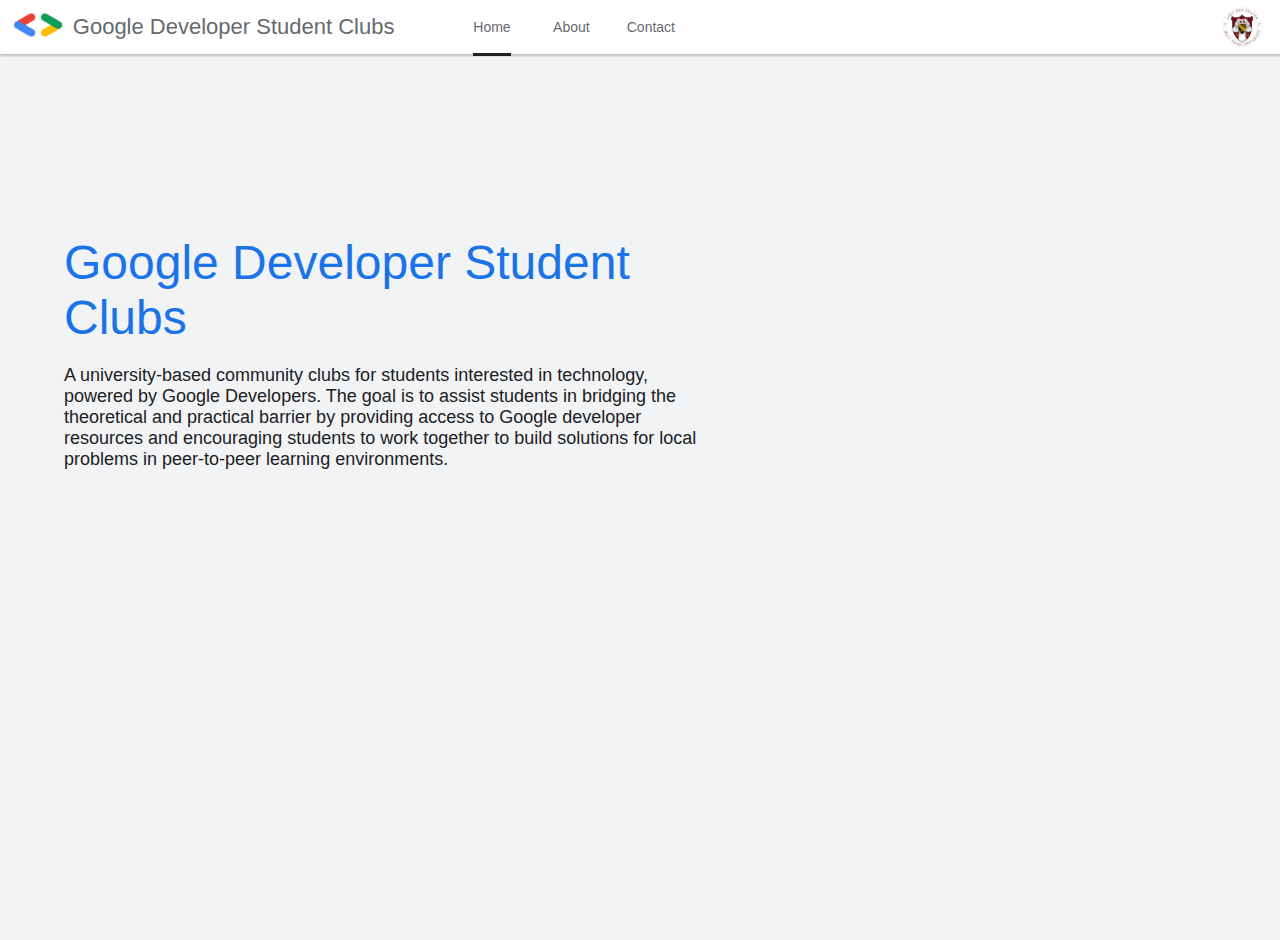
<file: index.html>
<!DOCTYPE html>
<html lang="en">
    <head>
        <meta charset="UTF-8">
        <meta http-equiv="X-UA-Compatible" content="IE=edge">
        <meta name="viewport" content="width=device-width, initial-scale=1.0">
        <link rel="stylesheet" href="index.css">
        <link rel="icon" type="image/png" href="images/logo.png"/>
        <title>GDSC Holy Angel University</title>
    </head>
    <body>


        <div id="header">
            <div class="container">
                <div class="nav-right">
                    <a href="https://www.hau.edu.ph/"><img src="images/logo.png" class="logo2"></a>
                </div>
                <nav>
                    <nav role="logo">
                        <a href="https://gdsc.community.dev/holy-angel-university-angeles-city/"><img src="images/gdsc.png" class="logo"></a>
                        <p id="page"><a href="https://gdsc.community.dev/holy-angel-university-angeles-city/">Google Developer Student Clubs</a></p>
                    </nav>
                    <nav role="nav">
                        <ul>
                            <li><a href="./index.html" class="home">Home</a></li>
                            <li><a href="./about.html" class="about">About</a></li>
                            <li><a href="./contact.html" class="contact">Contact</a></li>
                        </ul>
                    </nav>
                </nav>
            </div>
        </div>

        <div id="body">
            <div>
                <iframe src="https://www.google.com/maps/embed?pb=!1m18!1m12!1m3!1d30812.92740393856!2d120.53309628315523!3d15.124482067261171!2m3!1f0!2f0!3f0!3m2!1i1024!2i768!4f13.1!3m3!1m2!1s0x3396f24ec2f5a1f9%3A0x5e0af8a6aaab2282!2sHoly%20Angel%20University!5e0!3m2!1sen!2sph!4v1687765075020!5m2!1sen!2sph" style="border:0;" allowfullscreen="no" loading="lazy" referrerpolicy="no-referrer-when-downgrade" scrolling="no"></iframe>
            </div>    
            <div class="title">
                <a href="https://gdsc.community.dev/holy-angel-university-angeles-city/">Google Developer Student Clubs</a>
            </div>
            <div class="content">
                <p>A university-based community clubs for students interested in technology, powered by Google Developers. The goal is to assist students in bridging the theoretical and practical barrier by providing access to Google developer resources and encouraging students to work together to build solutions for local problems in peer-to-peer learning environments.</p>
            </div>
        </div>
        
    </body>
</html>
</file>
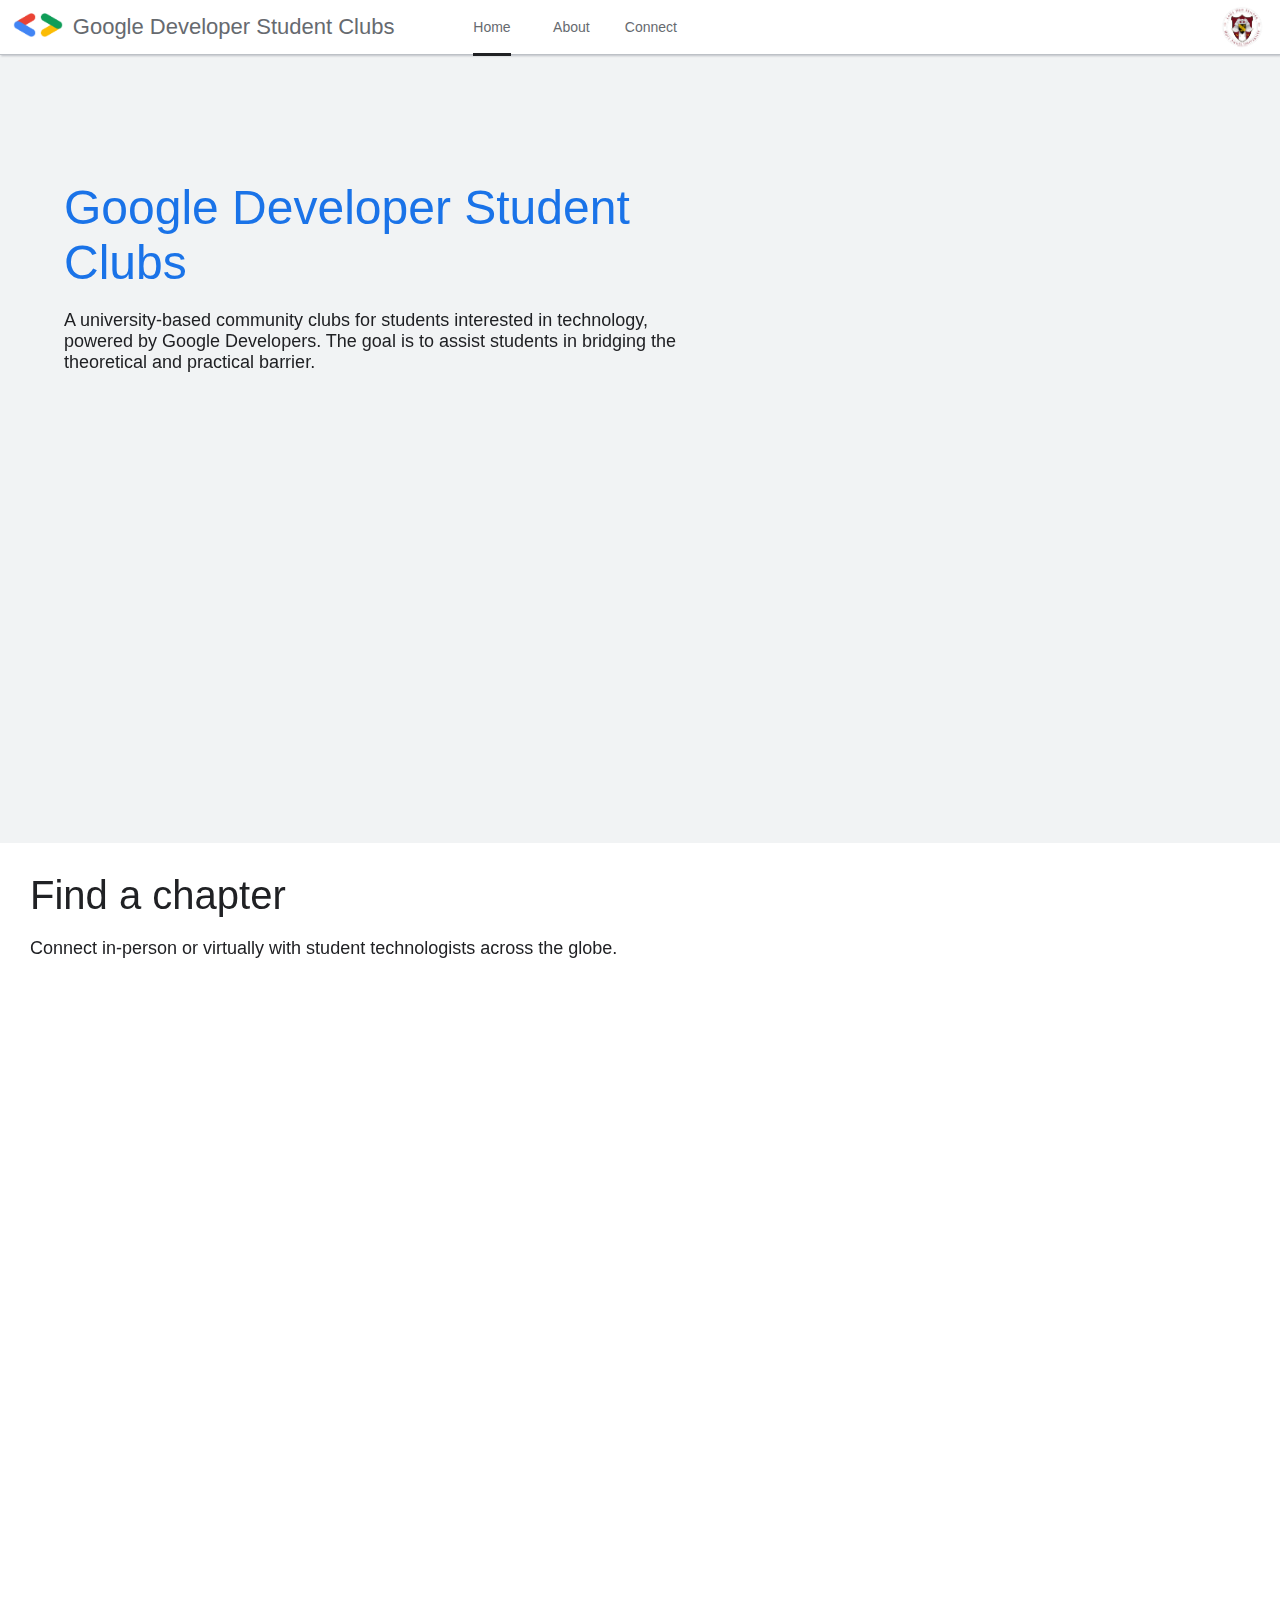
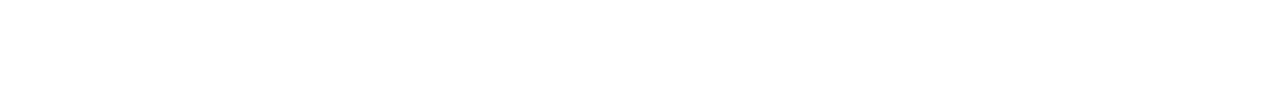
<file: images/index.html>
<!DOCTYPE html>
<html lang="en">
    <head>
        <meta charset="UTF-8">
        <meta http-equiv="X-UA-Compatible" content="IE=edge">
        <meta name="viewport" content="width=device-width, initial-scale=1.0">
        <link rel="stylesheet" href="index.css">
        <link rel="icon" type="image/png" href="images/logo.png"/>
        <title>GDSC Holy Angel University</title>
    </head>
    <body>


        <div id="header">
            <div class="container">
                <div class="nav-right">
                    <a href="https://www.hau.edu.ph/"><img src="images/logo.png" class="logo2"></a>
                </div>
                <nav>
                    <nav role="logo">
                        <a href="https://developers.google.com/community/gdsc"><img src="images/gdsc.png" class="logo"></a>
                        <p id="page"><a href="https://developers.google.com/community/gdsc">Google Developer Student Clubs</a></p>
                    </nav>
                    <nav role="nav">
                        <ul>
                            <li><a href="#" class="home">Home</a></li>
                            <li><a href="./about.html" class="about">About</a></li>
                            <li><a href="#" class="connect">Connect</a></li>
                        </ul>
                    </nav>
                </nav>
            </div>
        </div>

        <div id="body">
            <div>
                <iframe src="https://www.google.com/maps/embed?pb=!1m18!1m12!1m3!1d30812.92740393856!2d120.53309628315523!3d15.124482067261171!2m3!1f0!2f0!3f0!3m2!1i1024!2i768!4f13.1!3m3!1m2!1s0x3396f24ec2f5a1f9%3A0x5e0af8a6aaab2282!2sHoly%20Angel%20University!5e0!3m2!1sen!2sph!4v1687765075020!5m2!1sen!2sph" style="border:0;" allowfullscreen="no" loading="lazy" referrerpolicy="no-referrer-when-downgrade" scrolling="no"></iframe>
            </div>    
            <div class="title">
                <a href="https://gdsc.advocu.com/">Google Developer Student Clubs</a>
            </div>
            <div class="content">
                <p>A university-based community clubs for students interested in technology, powered by Google Developers. The goal is to assist students in bridging the theoretical and practical barrier.</p>
            </div>
        </div>
        
        <div id="body2">
            <div class="title2">
                <p>Find a chapter</p>
            </div>
            <div class="content">
                <p>Connect in-person or virtually with student technologists across the globe.</p>
            </div>
            <div>
                <iframe src="https://developers.google.com/frame/community/gdsc/index_034ed0253b97fc34d4c350e77541b90f23359d6cc85305d76e83b5c21660120a.frame" style="border:0;" allow="clipboard-write https://developers-dot-devsite-v2-prod.appspot.com" allowfullscreen="" name="goog_1990392155"></iframe>
            </div>
        </div>

    </body>
</html>
</file>
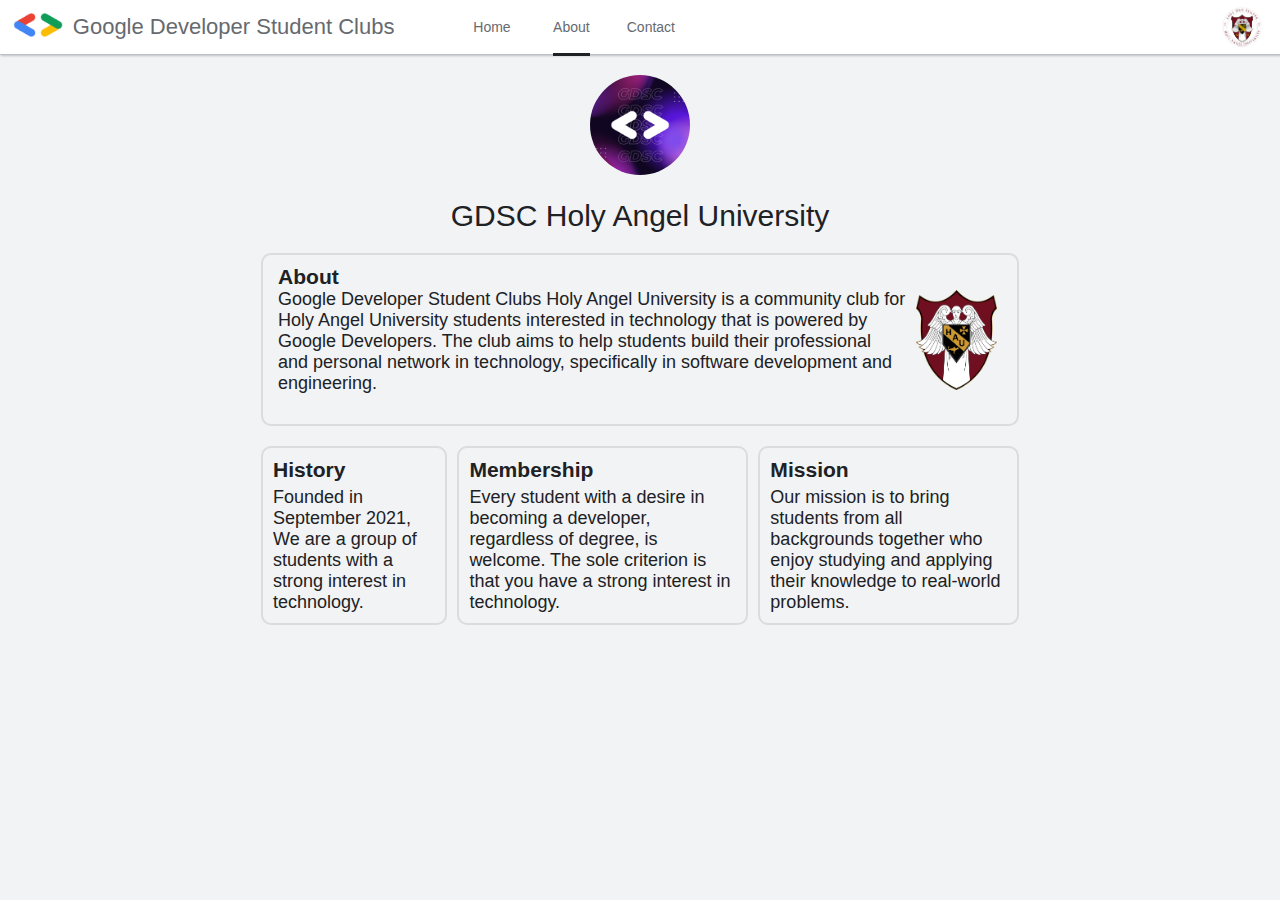
<file: about.html>
<!DOCTYPE html>
<html lang="en">
    <head>
        <meta charset="UTF-8">
        <meta http-equiv="X-UA-Compatible" content="IE=edge">
        <meta name="viewport" content="width=device-width, initial-scale=1.0">
        <link rel="stylesheet" href="about.css">
        <link rel="icon" type="image/png" href="images/logo.png"/>
        <title>GDSC Holy Angel University</title>
    </head>
    <body>


        <div id="header">
            <div class="container">
                <div class="nav-right">
                    <a href="https://www.hau.edu.ph/"><img src="images/logo.png" class="logo2"></a>
                </div>
                <nav>
                    <nav role="logo">
                        <a href="https://developers.google.com/community/gdsc"><img src="images/gdsc.png" class="logo"></a>
                        <p id="page"><a href="https://developers.google.com/community/gdsc">Google Developer Student Clubs</a></p>
                    </nav>
                    <nav role="nav">
                        <ul>
                            <li><a href="./index.html" class="home">Home</a></li>
                            <li><a href="#" class="about">About</a></li>
                            <li><a href="#" class="connect">Contact</a></li>
                        </ul>
                    </nav>
                </nav>
            </div>
        </div>
        <div id="body">
            <div class="gdsc-hau">
                <img src="images/gdsc-hau.png" class="logo3">
            </div>
            <div class="title">
                <a href="https://gdsc.advocu.com/">GDSC Holy Angel University</a>
            </div>
            <div class="section">
                <div class="content-logo">
                    <div class="content-w-logo">
                    <h3>About</h3>
                    <p>
                        Google Developer Student Clubs Holy Angel University is a community club for Holy Angel University students interested in technology that is powered by Google Developers. The club aims to help students build their professional and personal network in technology, specifically in software development and engineering.
                    </p>
                    </div>
                    <img src="images/hau.png" class="logo">
                </div>
            </div>
            <div class="section">
                <div class="content">
                    <h3>History</h3>
                    <p> 
                        Founded in September 2021, We are a group of students with a strong interest in technology.                    
                    </p>
                </div>
                <div class="content">
                    <h3>Membership</h3>
                    <p> 
                        Every student with a desire in becoming a developer, regardless of degree, is welcome. The sole criterion is that you have a strong interest in technology.
                    </p>
                </div>
                <div class="content">
                    <h3>Mission</h3>
                    <p> 
                        Our mission is to bring students from all backgrounds together who enjoy studying and applying their knowledge to real-world problems.
                    </p>
                </div>
            </div>
            
        </div>
        

    </body>
</html>
</file>
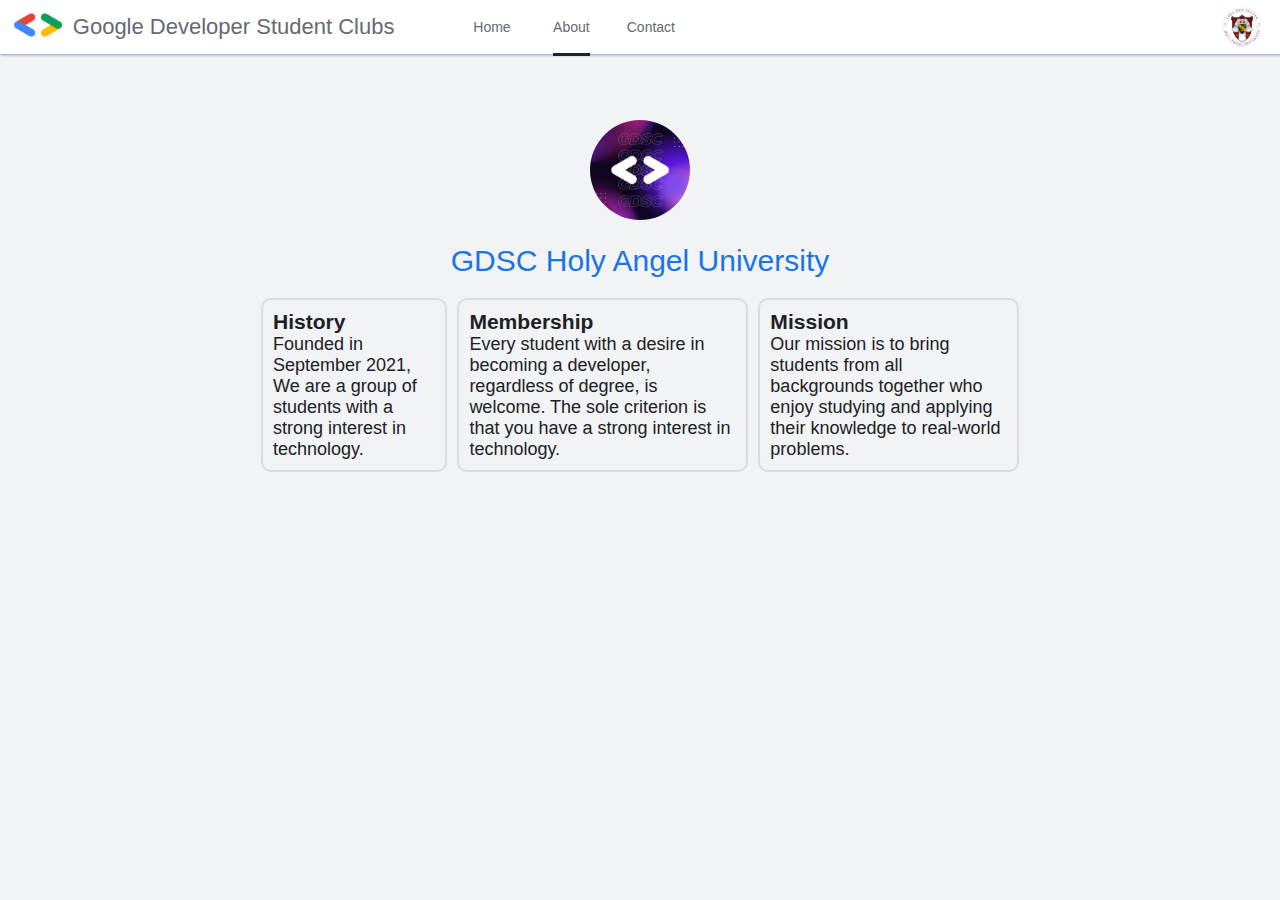
<file: images/about.html>
<!DOCTYPE html>
<html lang="en">
    <head>
        <meta charset="UTF-8">
        <meta http-equiv="X-UA-Compatible" content="IE=edge">
        <meta name="viewport" content="width=device-width, initial-scale=1.0">
        <link rel="stylesheet" href="about.css">
        <link rel="icon" type="image/png" href="images/logo.png"/>
        <title>GDSC Holy Angel University</title>
    </head>
    <body>


        <div id="header">
            <div class="container">
                <div class="nav-right">
                    <a href="https://www.hau.edu.ph/"><img src="images/logo.png" class="logo2"></a>
                </div>
                <nav>
                    <nav role="logo">
                        <a href="https://developers.google.com/community/gdsc"><img src="images/gdsc.png" class="logo"></a>
                        <p id="page"><a href="https://developers.google.com/community/gdsc">Google Developer Student Clubs</a></p>
                    </nav>
                    <nav role="nav">
                        <ul>
                            <li><a href="./index.html" class="home">Home</a></li>
                            <li><a href="#" class="about">About</a></li>
                            <li><a href="#" class="connect">Contact</a></li>
                        </ul>
                    </nav>
                </nav>
            </div>
        </div>
        <div id="body">
            <div class="gdsc-hau">
                <img src="images/gdsc-hau.png" class="logo3">
            </div>
            <div class="title">
                <a href="https://gdsc.advocu.com/">GDSC Holy Angel University</a>
            </div>
            <div class="section1">
                <div class="content">
                    <h3>History</h3>
                    <p> 
                        Founded in September 2021, We are a group of students with a strong interest in technology.                    
                    </p>
                </div>
                <div class="content">
                    <h3>Membership</h3>
                    <p> 
                        Every student with a desire in becoming a developer, regardless of degree, is welcome. The sole criterion is that you have a strong interest in technology.
                    </p>
                </div>
                <div class="content">
                    <h3>Mission</h3>
                    <p> 
                        Our mission is to bring students from all backgrounds together who enjoy studying and applying their knowledge to real-world problems.
                    </p>
                </div>
            </div>
            
        </div>
        

    </body>
</html>
</file>
<file: index.css>
*{
    margin: 0;
    padding: 0;
    font-family: 'Product Sans', sans-serif;
    box-sizing: border-box;
}
body{
    background: #f1f3f4;
    color: #fff;
}
/*Navigation Bar*/
#header{
    position: sticky;   
    top: 0;
    background: #fff;
    width: 100%;
}
.container{
    padding: 0px 1%;
    border-bottom: 1px solid #bdc1c6;
    box-shadow: 1px 1px 2px #bdc1c6;
}
.logo{
    margin: 10px 0px;
    width: 60px;
    height: auto;
    padding-right: 10px;
}
.logo2{
    width: 50px;
    padding-top: 4px;
}
#page a{
    padding-right: 60px;
    text-decoration: none;
    color: #666a6f;
    font-size: 22px;
    margin-bottom: 3px;
}
nav{
    display: flex;
    align-items: center;
    flex-wrap: wrap;
}
nav[role="logo"] #page{
    color: #666a6f;
}
nav[role="nav"] ul li{
    display: inline-block;
    width: 75px;
    text-align: center;
    list-style: none;
    margin: 18px 0px;
}
nav[role="nav"] ul li a{
    color: #666a6f;
    text-decoration: none;
    font-size: 14px;
}
.nav-right {
    float: right;
}
.nav-right:hover {
    background-color: #e8f0fe;
    color: #e8f0fe;
    border-radius: 10px;
    border-color: #fff;
}
.home{
    color: #202124;
    padding-bottom: 18px;
    border-bottom: 3px solid #202124;   
}
.about:hover{
    color: #5f6368;
    padding-bottom: 18px;
    border-bottom: 3px solid #5f6368;   
}
.contact:hover{
    color: #5f6368;
    padding-bottom: 18px;
    border-bottom: 3px solid #5f6368;   
}

/*Body*/
.title a{
    text-decoration: none;
    color: #1a73e8;
}

.content{
    color: #202124;
    font-size: 18px;
    margin:20px 0px;

}
#body iframe{
    float: right;
    flex-wrap: wrap;
    width: calc(1.8*50vh);
    height: 50vh;
    margin-bottom: 20px;
}
#body2{
    padding-top: 20px;
    background: #fff;
}
.title2{
    font-size:40px; 
    color: #202124;
}
#body2 p{
    margin: 10px 30px;
}
#body2 iframe{
    margin: 0;
    width: 100%;
    height: 75vh;
    flex-wrap: wrap;
}


/*width sizing*/
@media all and (min-width: 50px)   {  #page a  { font-size:16px;  }.title a  { font-size:25px;  }.content{margin-right: 0%;}#body iframe{padding-left: 0px;width:100%;}#body{padding-bottom: 0; margin: 130px 5%; }}
@media all and (min-width: 100px)  {  #page a  { font-size:16px;  }.title a  { font-size:25px;  }.content{margin-right: 0%;}#body iframe{padding-left: 0px;width:100%;}#body{padding-bottom: 0; margin: 130px 5%; }}
@media all and (min-width: 200px)  {  #page a  { font-size:16px;  }.title a  { font-size:25px;  }.content{margin-right: 0%;}#body iframe{padding-left: 0px;width:100%;}#body{padding-bottom: 0; margin: 130px 5%; }}
@media all and (min-width: 300px)  {  #page a  { font-size:18px;  }.title a  { font-size:25px;  }.content{margin-right: 0%;}#body iframe{padding-left: 0px;width:100%;}#body{padding-bottom: 0; margin: 130px 5%; }}
@media all and (min-width: 400px)  {  #page a  { font-size:18px;  }.title a  { font-size:25px;  }.content{margin-right: 0%;}#body iframe{padding-left: 0px;width:100%;}#body{padding-bottom: 0; margin: 130px 5%; }}
@media all and (min-width: 500px)  {  #page a  { font-size:20px;  }.title a  { font-size:30px;  }.content{margin-right: 0%;}#body iframe{padding-left: 0px;width:100%;}#body{padding-bottom: 0; margin: 130px 5%; }}
@media all and (min-width: 600px)  {  #page a  { font-size:22px;  }.title a  { font-size:35px;  }.content{margin-right: 0%;}#body iframe{padding-left: 0px;width:100%;}#body{padding-bottom: 0; margin: 130px 5%; }}
@media all and (min-width: 700px)  {  #page a  { font-size:22px;  }.title a  { font-size:40px;  }.content{margin-right: 0%;}#body iframe{padding-left: 0px;width:100%;}#body{padding-bottom: 0; margin: 130px 5%; }}
@media all and (min-width: 800px)  {  #page a  { font-size:22px;  }.title a  { font-size:40px;  }.content{margin-right: 0%;}#body iframe{padding-left: 0px;width:100%;}#body{padding-bottom: 0; margin: 100px 5%; }}
@media all and (min-width: 900px)  {  #page a  { font-size:22px;  }.title a  { font-size:40px;  }.content{margin-right: 25%;}#body iframe{padding-left: 0px;width:100%;}#body{padding-bottom: 0; margin: 100px 5%; }}
@media all and (min-width: 1000px) {  #page a  { font-size:22px;  }.title a  { font-size:48px;  }.content{margin-right: 25%;}#body iframe{padding-left: 20px;width:45%;}#body{padding-bottom: 30vh; margin: 20vh 5%; }}
@media all and (min-width: 1100px) {  #page a  { font-size:22px;  }.title a  { font-size:48px;  }.content{margin-right: 25%;}#body iframe{padding-left: 20px;width:45%;}#body{padding-bottom: 30vh; margin: 20vh 5%; }}
@media all and (min-width: 1200px) {  #page a  { font-size:22px;  }.title a  { font-size:48px;  }.content{margin-right: 25%;}#body iframe{padding-left: 20px;width:45%;}#body{padding-bottom: 30vh; margin: 20vh 5%; }}
@media all and (min-width: 1300px) {  #page a  { font-size:22px;  }.title a  { font-size:48px;  }.content{margin-right: 50%;}#body iframe{padding-left: 20px;width:45%;}#body{padding-bottom: 40vh; margin: 20vh 5%; }}
@media all and (min-width: 1400px) {  #page a  { font-size:22px;  }.title a  { font-size:48px;  }.content{margin-right: 50%;}#body iframe{padding-left: 20px;width:45%;}#body{padding-bottom: 40vh; margin: 20vh 5%; }}
@media all and (min-width: 1500px) {  #page a  { font-size:22px;  }.title a  { font-size:48px;  }.content{margin-right: 50%;}#body iframe{padding-left: 20px;width:45%;}#body{padding-bottom: 40vh; margin: 20vh 5%; }}
@media all and (min-width: 1600px) {  #page a  { font-size:22px;  }.title a  { font-size:48px;  }.content{margin-right: 50%;}#body iframe{padding-left: 20px;width:45%;}#body{padding-bottom: 45vh; margin: 20vh 5%; }}
@media all and (min-width: 1700px) {  #page a  { font-size:22px;  }.title a  { font-size:48px;  }.content{margin-right: 50%;}#body iframe{padding-left: 20px;width:45%;}#body{padding-bottom: 45vh; margin: 20vh 5%; }}
@media all and (min-width: 1800px) {  #page a  { font-size:22px;  }.title a  { font-size:48px;  }.content{margin-right: 50%;}#body iframe{padding-left: 20px;width:45%;}#body{padding-bottom: 45vh; margin: 20vh 5%; }}
</file>
<file: images/index.css>
*{
    margin: 0;
    padding: 0;
    font-family: 'Product Sans', sans-serif;
    box-sizing: border-box;
}
body{
    background: #f1f3f4;
    color: #fff;
}
/*Navigation Bar*/
#header{
    position: fixed;
    top: 0;
    background: #fff;
    width: 100%;
}
.container{
    padding: 0px 1%;
    border-bottom: 1px solid #bdc1c6;
    box-shadow: 1px 1px 2px #bdc1c6;
}
.logo{
    margin: 10px 0px;
    width: 60px;
    height: auto;
    padding-right: 10px;
}
.logo2{
    width: 50px;
    padding-top: 4px;
}
#page a{
    padding-right: 60px;
    text-decoration: none;
    color: #666a6f;
    font-size: 22px;
    margin-bottom: 3px;
}
nav{
    display: flex;
    align-items: center;
    flex-wrap: wrap;
}
nav[role="logo"] #page{
    color: #666a6f;
}
nav[role="nav"] ul li{
    display: inline-block;
    width: 75px;
    text-align: center;
    list-style: none;
    margin: 18px 0px;
}
nav[role="nav"] ul li a{
    color: #666a6f;
    text-decoration: none;
    font-size: 14px;
}
.nav-right {
    float: right;
}
.nav-right:hover {
    background-color: #e8f0fe;
    color: #e8f0fe;
    border-radius: 10px;
    border-color: #fff;
}
.home{
    color: #202124;
    padding-bottom: 18px;
    border-bottom: 3px solid #202124;   
}
.about:hover{
    color: #5f6368;
    padding-bottom: 18px;
    border-bottom: 3px solid #5f6368;   
}
.contact:hover{
    color: #5f6368;
    padding-bottom: 18px;
    border-bottom: 3px solid #5f6368;   
}

/*Body*/
.title a{
    text-decoration: none;
    color: #1a73e8;
}

.content{
    color: #202124;
    font-size: 18px;
    margin:20px 0px;

}
#body iframe{
    float: right;
    flex-wrap: wrap;
    width: calc(1.8*50vh);
    height: 50vh;
    margin-bottom: 20px;
}
#body2{
    padding-top: 20px;
    background: #fff;
}
.title2{
    font-size:40px; 
    color: #202124;
}
#body2 p{
    margin: 10px 30px;
}
#body2 iframe{
    margin: 0;
    width: 100%;
    height: 80vh;
}


/*width sizing*/
@media all and (min-width: 50px)   {  #page a  { font-size:16px;  }.title a  { font-size:25px;  }.content{margin-right: 0%;}#body iframe{padding-left: 0px;width:100%;}#body{padding-bottom: 0; margin: 130px 5%; }}
@media all and (min-width: 100px)  {  #page a  { font-size:16px;  }.title a  { font-size:25px;  }.content{margin-right: 0%;}#body iframe{padding-left: 0px;width:100%;}#body{padding-bottom: 0; margin: 130px 5%; }}
@media all and (min-width: 200px)  {  #page a  { font-size:16px;  }.title a  { font-size:25px;  }.content{margin-right: 0%;}#body iframe{padding-left: 0px;width:100%;}#body{padding-bottom: 0; margin: 130px 5%; }}
@media all and (min-width: 300px)  {  #page a  { font-size:18px;  }.title a  { font-size:25px;  }.content{margin-right: 0%;}#body iframe{padding-left: 0px;width:100%;}#body{padding-bottom: 0; margin: 130px 5%; }}
@media all and (min-width: 400px)  {  #page a  { font-size:18px;  }.title a  { font-size:25px;  }.content{margin-right: 0%;}#body iframe{padding-left: 0px;width:100%;}#body{padding-bottom: 0; margin: 130px 5%; }}
@media all and (min-width: 500px)  {  #page a  { font-size:20px;  }.title a  { font-size:30px;  }.content{margin-right: 0%;}#body iframe{padding-left: 0px;width:100%;}#body{padding-bottom: 0; margin: 130px 5%; }}
@media all and (min-width: 600px)  {  #page a  { font-size:22px;  }.title a  { font-size:35px;  }.content{margin-right: 0%;}#body iframe{padding-left: 0px;width:100%;}#body{padding-bottom: 0; margin: 130px 5%; }}
@media all and (min-width: 700px)  {  #page a  { font-size:22px;  }.title a  { font-size:40px;  }.content{margin-right: 0%;}#body iframe{padding-left: 0px;width:100%;}#body{padding-bottom: 0; margin: 130px 5%; }}
@media all and (min-width: 800px)  {  #page a  { font-size:22px;  }.title a  { font-size:40px;  }.content{margin-right: 0%;}#body iframe{padding-left: 0px;width:100%;}#body{padding-bottom: 0; margin: 100px 5%; }}
@media all and (min-width: 900px)  {  #page a  { font-size:22px;  }.title a  { font-size:40px;  }.content{margin-right: 25%;}#body iframe{padding-left: 0px;width:100%;}#body{padding-bottom: 0; margin: 100px 5%; }}
@media all and (min-width: 1000px) {  #page a  { font-size:22px;  }.title a  { font-size:48px;  }.content{margin-right: 25%;}#body iframe{padding-left: 20px;width:45%;}#body{padding-bottom: 30vh; margin: 20vh 5%; }}
@media all and (min-width: 1100px) {  #page a  { font-size:22px;  }.title a  { font-size:48px;  }.content{margin-right: 25%;}#body iframe{padding-left: 20px;width:45%;}#body{padding-bottom: 30vh; margin: 20vh 5%; }}
@media all and (min-width: 1200px) {  #page a  { font-size:22px;  }.title a  { font-size:48px;  }.content{margin-right: 25%;}#body iframe{padding-left: 20px;width:45%;}#body{padding-bottom: 30vh; margin: 20vh 5%; }}
@media all and (min-width: 1300px) {  #page a  { font-size:22px;  }.title a  { font-size:48px;  }.content{margin-right: 50%;}#body iframe{padding-left: 20px;width:45%;}#body{padding-bottom: 40vh; margin: 20vh 5%; }}
@media all and (min-width: 1400px) {  #page a  { font-size:22px;  }.title a  { font-size:48px;  }.content{margin-right: 50%;}#body iframe{padding-left: 20px;width:45%;}#body{padding-bottom: 40vh; margin: 20vh 5%; }}
@media all and (min-width: 1500px) {  #page a  { font-size:22px;  }.title a  { font-size:48px;  }.content{margin-right: 50%;}#body iframe{padding-left: 20px;width:45%;}#body{padding-bottom: 40vh; margin: 20vh 5%; }}
@media all and (min-width: 1600px) {  #page a  { font-size:22px;  }.title a  { font-size:48px;  }.content{margin-right: 50%;}#body iframe{padding-left: 20px;width:45%;}#body{padding-bottom: 45vh; margin: 20vh 5%; }}
@media all and (min-width: 1700px) {  #page a  { font-size:22px;  }.title a  { font-size:48px;  }.content{margin-right: 50%;}#body iframe{padding-left: 20px;width:45%;}#body{padding-bottom: 45vh; margin: 20vh 5%; }}
@media all and (min-width: 1800px) {  #page a  { font-size:22px;  }.title a  { font-size:48px;  }.content{margin-right: 50%;}#body iframe{padding-left: 20px;width:45%;}#body{padding-bottom: 45vh; margin: 20vh 5%; }}
</file>
<file: about.css>
*{
    margin: 0;
    padding: 0;
    font-family: 'Product Sans', sans-serif;
    box-sizing: border-box;
}
body{
    background: #f1f3f4;
    color: #fff;
}


/*Navigation Bar*/
#header{
    position: sticky;
    top: 0;
    background: #fff;
    width: 100%;
}
.container{
    padding: 0px 1%;
    border-bottom: 1px solid #bdc1c6;
    box-shadow: 1px 1px 2px #bdc1c6;
}
.logo{
    margin: 10px 0px;
    width: 60px;
    height: auto;
    padding-right: 10px;
}
.logo2{
    width: 50px;
    padding-top: 4px;
}
#page a{
    padding-right: 60px;
    text-decoration: none;
    color: #666a6f;
    font-size: 22px;
    margin-bottom: 3px;
}
nav{
    display: flex;
    align-items: center;
    flex-wrap: wrap;
}
nav[role="logo"] #page{
    color: #666a6f;
}
nav[role="nav"] ul li{
    display: inline-block;
    width: 75px;
    text-align: center;
    list-style: none;
    margin: 18px 0px;
}
nav[role="nav"] ul li a{
    color: #666a6f;
    text-decoration: none;
    font-size: 14px;
}
.nav-right {
    float: right;
}
.nav-right:hover {
    background-color: #e8f0fe;
    color: #e8f0fe;
    border-radius: 10px;
    border-color: #fff;
}
.home:hover{
    color: #5f6368;
    padding-bottom: 18px;
    border-bottom: 3px solid #5f6368;   
}
.about{
    color: #202124;
    padding-bottom: 18px;
    border-bottom: 3px solid #202124;   
}
.contact:hover{
    color: #5f6368;
    padding-bottom: 18px;
    border-bottom: 3px solid #5f6368;   
}

/*Body*/
#body{
    margin-top: 20px;
    text-align: center;
}
.gdsc-hau{
    padding-bottom: 20px;
}
.logo3{ 
    width: 100px;
    height: 100px;
    overflow: hidden;
    border-radius: 50%;
}
.title a{
    padding-top:20px;  
    text-decoration: none;
    color: #202124; /*#1a73e8*/
    font-size: 30px;
}
.title{
    margin-bottom: 20px;
}
.content{
    color: #202124;
    font-size: 18px;
    border: 2px solid #dadce0;
    border-radius: 10px;
    padding: 10px;
    margin-left: 5px;
    margin-right: 5px;
    margin-bottom: 20px;
    text-align: left;   
}
.content-w-logo{
    color: #202124;
    font-size: 18px;
    margin-left: 5px;
    margin-right: 10px;
    margin-bottom: 20px;
    text-align: left;
}
.content-logo{
    color: #202124;
    font-size: 18px;
    border: 2px solid #dadce0;
    border-radius: 10px;
    padding: 10px;
    margin-left: 5px;
    margin-right: 5px;
    margin-bottom: 20px;
    text-align: left;
    display: flex;
}
.content-logo img{
    width: auto;
    height: 100px;
    align-self: center;
    justify-self: center;
}
.content h3{
    margin-bottom: 5px;
}
.content img{
    flex-wrap: flex;
    float: right;
}
.section{
    margin-top: 20px;
    text-align: justify;
    text-justify: inter-word;
}

/*width sizing*/
@media all and (min-width: 50px)   {  #page a  { font-size:16px;  }.section{display: inline; margin:0 1%;}}
@media all and (min-width: 100px)  {  #page a  { font-size:16px;  }.section{display: inline; margin:0 1%;}}
@media all and (min-width: 200px)  {  #page a  { font-size:16px;  }.section{display: inline; margin:0 1%;}}
@media all and (min-width: 300px)  {  #page a  { font-size:18px;  }.section{display: inline; margin:0 1%;}}
@media all and (min-width: 400px)  {  #page a  { font-size:18px;  }.section{display: inline; margin:0 1%;}}
@media all and (min-width: 500px)  {  #page a  { font-size:20px;  }.section{display: flex; margin:0 5%;}}
@media all and (min-width: 600px)  {  #page a  { font-size:22px;  }.section{display: flex; margin:0 10%;}}
@media all and (min-width: 700px)  {  #page a  { font-size:22px;  }.section{display: flex; margin:0 10%;}}
@media all and (min-width: 800px)  {  #page a  { font-size:22px;  }.section{display: flex; margin:0 10%;}}
@media all and (min-width: 900px)  {  #page a  { font-size:22px;  }.section{display: flex; margin:0 10%;}}
@media all and (min-width: 1000px) {  #page a  { font-size:22px;  }.section{display: flex; margin:0 20%;}}
@media all and (min-width: 1100px) {  #page a  { font-size:22px;  }.section{display: flex; margin:0 20%;}}
@media all and (min-width: 1200px) {  #page a  { font-size:22px;  }.section{display: flex; margin:0 20%;}}
@media all and (min-width: 1300px) {  #page a  { font-size:22px;  }.section{display: flex; margin:0 30%;}}
@media all and (min-width: 1400px) {  #page a  { font-size:22px;  }.section{display: flex; margin:0 30%;}}
@media all and (min-width: 1500px) {  #page a  { font-size:22px;  }.section{display: flex; margin:0 30%;}}
@media all and (min-width: 1500px) {  #page a  { font-size:22px;  }.section{display: flex; margin:0 30%;}}
@media all and (min-width: 1600px) {  #page a  { font-size:22px;  }.section{display: flex; margin:0 30%;}}
@media all and (min-width: 1700px) {  #page a  { font-size:22px;  }.section{display: flex; margin:0 30%;}}
</file>
<file: images/about.css>
*{
    margin: 0;
    padding: 0;
    font-family: 'Product Sans', sans-serif;
    box-sizing: border-box;
}
body{
    background: #f1f3f4;
    color: #fff;
}


/*Navigation Bar*/
#header{
    position: fixed;
    top: 0;
    background: #fff;
    width: 100%;
}
.container{
    padding: 0px 1%;
    border-bottom: 1px solid #bdc1c6;
    box-shadow: 1px 1px 2px #bdc1c6;
}
.logo{
    margin: 10px 0px;
    width: 60px;
    height: auto;
    padding-right: 10px;
}
.logo2{
    width: 50px;
    padding-top: 4px;
}
#page a{
    padding-right: 60px;
    text-decoration: none;
    color: #666a6f;
    font-size: 22px;
    margin-bottom: 3px;
}
nav{
    display: flex;
    align-items: center;
    flex-wrap: wrap;
}
nav[role="logo"] #page{
    color: #666a6f;
}
nav[role="nav"] ul li{
    display: inline-block;
    width: 75px;
    text-align: center;
    list-style: none;
    margin: 18px 0px;
}
nav[role="nav"] ul li a{
    color: #666a6f;
    text-decoration: none;
    font-size: 14px;
}
.nav-right {
    float: right;
}
.nav-right:hover {
    background-color: #e8f0fe;
    color: #e8f0fe;
    border-radius: 10px;
    border-color: #fff;
}
.home:hover{
    color: #5f6368;
    padding-bottom: 18px;
    border-bottom: 3px solid #5f6368;   
}
.about{
    color: #202124;
    padding-bottom: 18px;
    border-bottom: 3px solid #202124;   
}
.contact:hover{
    color: #5f6368;
    padding-bottom: 18px;
    border-bottom: 3px solid #5f6368;   
}

/*Body*/
#body{
    margin-top:100px;    
    align-content: center;
    text-align: center;
}
.gdsc-hau{
    padding:20px;
}
.logo3{
    clip-path: circle(50px at center);
    height: 100px;
}
.title a{
    padding-top:20px;  
    text-decoration: none;
    color: #1a73e8;
    font-size: 30px;
}
.content{
    color: #202124;
    font-size: 18px;
    border: 2px solid #dadce0;
    border-radius: 10px;
    padding: 10px;
    margin-left: 5px;
    margin-right: 5px;
    margin-bottom: 20px;
    text-align: left;   
}

/*#page a sizing*/
@media all and (min-width: 50px)   {  #page a  { font-size:16px;  }.section1{display: inline; margin:20px 1%;}}
@media all and (min-width: 100px)  {  #page a  { font-size:16px;  }.section1{display: inline; margin:20px 1%;}}
@media all and (min-width: 200px)  {  #page a  { font-size:16px;  }.section1{display: inline; margin:20px 1%;}}
@media all and (min-width: 300px)  {  #page a  { font-size:18px;  }.section1{display: inline; margin:20px 1%;}}
@media all and (min-width: 400px)  {  #page a  { font-size:18px;  }.section1{display: inline; margin:20px 1%;}}
@media all and (min-width: 500px)  {  #page a  { font-size:20px;  }.section1{display: flex; margin:20px 5%;}}
@media all and (min-width: 600px)  {  #page a  { font-size:22px;  }.section1{display: flex; margin:20px 10%;}}
@media all and (min-width: 700px)  {  #page a  { font-size:22px;  }.section1{display: flex; margin:20px 10%;}}
@media all and (min-width: 800px)  {  #page a  { font-size:22px;  }.section1{display: flex; margin:20px 10%;}}
@media all and (min-width: 900px)  {  #page a  { font-size:22px;  }.section1{display: flex; margin:20px 10%;}}
@media all and (min-width: 1000px) {  #page a  { font-size:22px;  }.section1{display: flex; margin:20px 20%;}}
@media all and (min-width: 1100px) {  #page a  { font-size:22px;  }.section1{display: flex; margin:20px 20%;}}
@media all and (min-width: 1200px) {  #page a  { font-size:22px;  }.section1{display: flex; margin:20px 20%;}}
@media all and (min-width: 1300px) {  #page a  { font-size:22px;  }.section1{display: flex; margin:20px 30%;}}
@media all and (min-width: 1400px) {  #page a  { font-size:22px;  }.section1{display: flex; margin:20px 30%;}}
@media all and (min-width: 1500px) {  #page a  { font-size:22px;  }.section1{display: flex; margin:20px 30%;}}
@media all and (min-width: 1500px) {  #page a  { font-size:22px;  }.section1{display: flex; margin:20px 30%;}}
@media all and (min-width: 1600px) {  #page a  { font-size:22px;  }.section1{display: flex; margin:20px 30%;}}
@media all and (min-width: 1700px) {  #page a  { font-size:22px;  }.section1{display: flex; margin:20px 30%;}}
</file>
